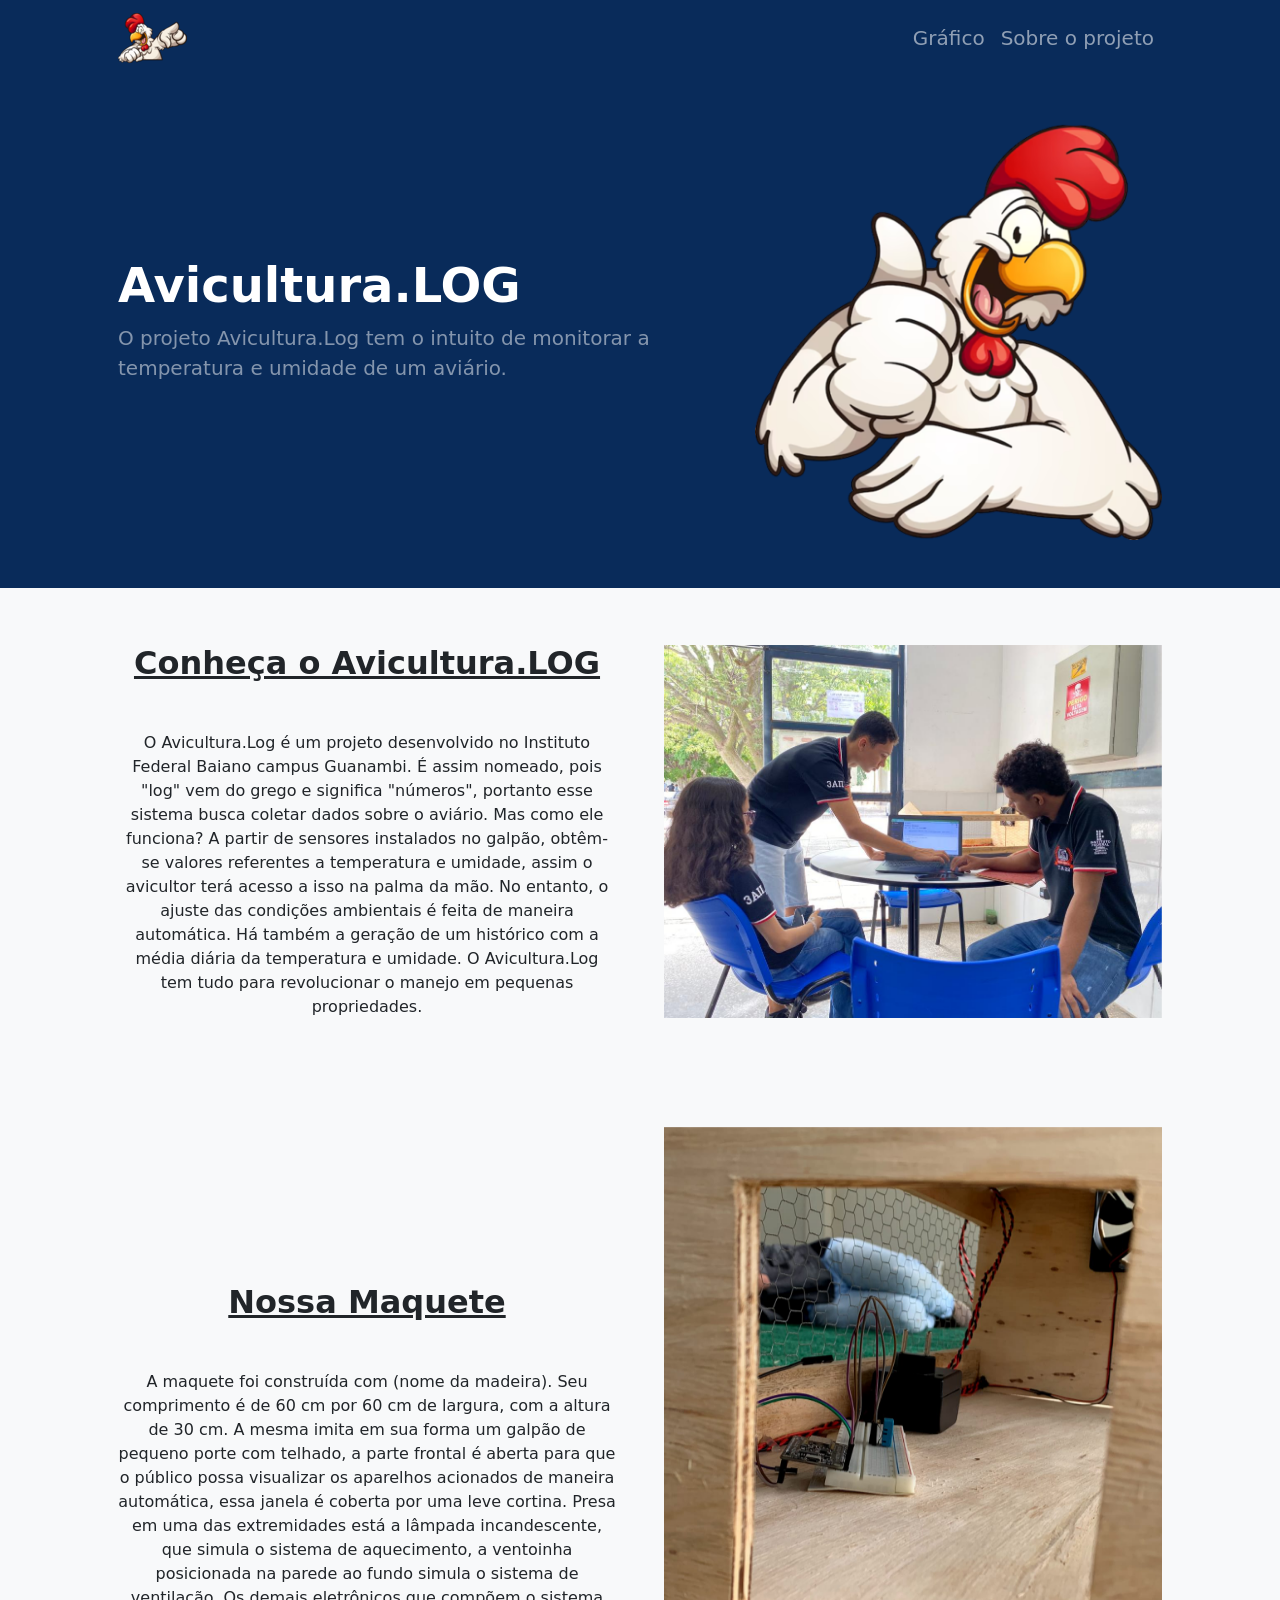
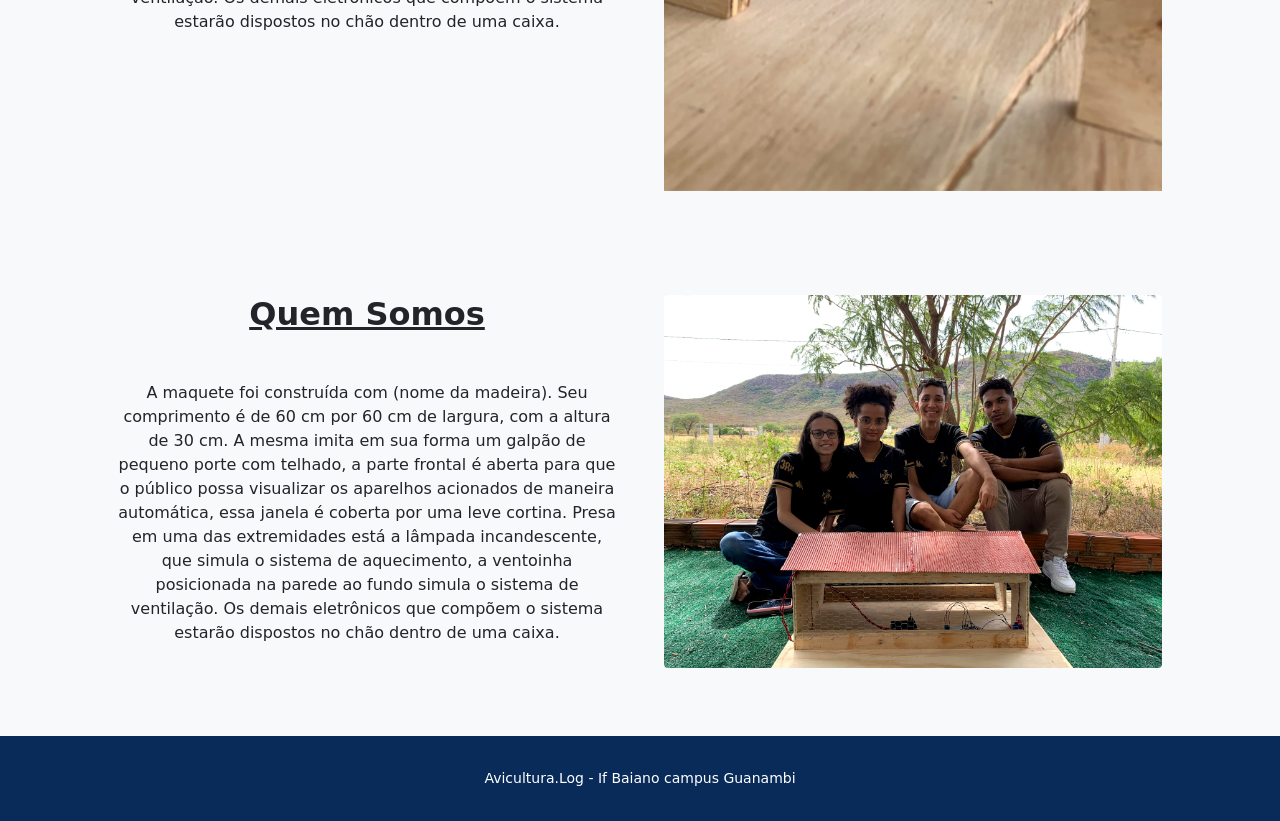
<file: Projeto Atualizado - v1/about.html>
<!DOCTYPE html>
<html lang="pt-br">
<head>
    <meta charset="utf-8" />
    <meta name="viewport" content="width=device-width, initial-scale=1, shrink-to-fit=no" />
    <meta name="description" content="" />
    <meta name="author" content="" />
    <title>Avicultura.Log</title>
    <!-- Favicon-->
    <link rel="icon" type="image/x-icon" href="assets/frango-apontando.png" />
    <!-- Bootstrap icons-->
    <link href="https://cdn.jsdelivr.net/npm/bootstrap-icons@1.5.0/font/bootstrap-icons.css" rel="stylesheet" />
    <!-- Bootstrap core CSS -->
    <link href="https://cdn.jsdelivr.net/npm/bootstrap@5.1.3/dist/css/bootstrap.min.css" rel="stylesheet">
    <!-- Custom styles -->
    <link href="css/styles.css" rel="stylesheet" />
</head>
<body class="d-flex flex-column">
<main class="flex-shrink-0">
    <!-- Navigation -->
    <nav class="navbar navbar-expand-lg navbar-dark bg-dark">
        <div class="container px-5">
            <a class="navbar-brand lead" href="index.html"><img src="assets/frango2.png" alt="LOGO"></a>
            <button class="navbar-toggler" type="button" data-bs-toggle="collapse" data-bs-target="#navbarSupportedContent" aria-controls="navbarSupportedContent" aria-expanded="false" aria-label="Toggle navigation">
                <span class="navbar-toggler-icon"></span>
            </button>
            <div class="collapse navbar-collapse" id="navbarSupportedContent">
                <ul class="navbar-nav ms-auto mb-2 mb-lg-0">
                    <li class="nav-item lead"><a class="nav-link" href="index.html">Gráfico</a></li>
                    <li class="nav-item lead"><a class="nav-link" href="about.html">Sobre o projeto</a></li>
                </ul>
            </div>
        </div>
    </nav>
    <!-- Header -->
    <header class="bg-dark py-5">
        <div class="container px-5">
            <div class="row gx-5 align-items-center justify-content-center">
                <div class="col-lg-4 col-xl-7 col-xxl-6">
                    <div class="text-center text-xl-start">
                        <h1 class="display-5 fw-bolder text-white mb-2">Avicultura.LOG</h1>
                        <p class="lead fw-normal text-white-50 mb-4">O projeto Avicultura.Log tem o intuito de monitorar a temperatura e umidade de um aviário.</p>
                    </div>
                </div>
                <div class="col-lg-5"><img class="img-fluid rounded mt-5 mt-lg-0" src="assets/cartoon-chicken.png" alt="..." /></div>
            </div>
        </div>
    </header>
    <!-- About section one -->
    <section class="py-2 bg-light" id="scroll-target">
        <div class="container px-5 my-5">
            <div class="row gx-5 align-items-center">
                <div class="col-lg-6">
                    <h2 class="fw-bolder text-center mb-5"><u>Conheça o Avicultura.LOG</u></h2>
                    <p class="mb-0 mt-3 text-center">O Avicultura.Log é um projeto desenvolvido no Instituto Federal Baiano campus Guanambi. É assim nomeado, pois "log" vem do grego e significa "números", portanto esse sistema busca coletar dados sobre o aviário. Mas como ele funciona? A partir de sensores instalados no galpão, obtêm-se valores referentes a temperatura e umidade, assim o avicultor terá acesso a isso na palma da mão. No entanto, o ajuste das condições ambientais é feita de maneira automática. Há também a geração de um histórico com a média diária da temperatura e umidade. O Avicultura.Log tem tudo para revolucionar o manejo em pequenas propriedades.</p>
                </div>
                <div id="carouselExampleSlidesOnly" class="carousel slide col-lg-6" data-bs-ride="carousel">
                    <div class="carousel-inner mt-5 mt-lg-0">
                        <div class="carousel-item active">
                            <img src="assets/Carrossel-1.jpeg" class="d-block w-100" alt="...">
                        </div>
                        <div class="carousel-item">
                            <img src="assets/Carrossel-2.jpeg" class="d-block w-100" alt="...">
                        </div>
                        <div class="carousel-item">
                            <img src="assets/Carrossel-3.jpeg" class="d-block w-100" alt="...">
                        </div>
                        <div class="carousel-item">
                            <img src="assets/Carrossel-4.jpeg" class="d-block w-100" alt="...">
                        </div>
                    </div>
                </div>
            </div>
        </div>
    </section>
    <!-- About section two -->
    <section class="py-1 bg-light" id="scroll-target">
        <div class="container px-5 my-5">
            <div class="row gx-5 align-items-center">
                <div class="col-lg-6">
                    <h2 class="fw-bolder text-center mb-5"><u>Nossa Maquete</u></h2>
                    <p class="mb-0 mt-3 text-center">A maquete foi construída com (nome da madeira). Seu comprimento é de 60 cm por 60 cm de largura, com a altura de 30 cm. A mesma imita em sua forma um galpão de pequeno porte com telhado, a parte frontal é aberta para que o público possa visualizar os aparelhos acionados de maneira automática, essa janela é coberta por uma leve cortina. Presa em uma das extremidades está a lâmpada incandescente, que simula o sistema de aquecimento,  a ventoinha posicionada na parede ao fundo simula o sistema de ventilação. Os demais eletrônicos que compõem o sistema estarão dispostos no chão dentro de uma caixa.</p>
                </div>
                <div id="carouselExampleSlidesOnly" class="carousel slide col-lg-6" data-bs-ride="carousel">
                    <div class="carousel-inner mt-5 mt-lg-0">
                        <div class="carousel-item active">
                            <img src="assets/maquete1.jpeg" class="d-block w-100" alt="...">
                        </div>
                        <div class="carousel-item">
                            <img src="assets/maquete2.jpeg" class="d-block w-100" alt="...">
                        </div>
                        <div class="carousel-item">
                            <img src="assets/maquete3.jpeg" class="d-block w-100" alt="...">
                        </div>
                        <div class="carousel-item">
                            <img src="assets/maquete4.jpeg" class="d-block w-100" alt="...">
                        </div>
                    </div>
                </div>
            </div>
        </div>
    </section>
    <!-- Team members section -->
    <section class="py-1 bg-light">
        <div class="container px-5 my-5">
            <div class="row gx-5 justify-content-center">
                <div class="col-lg-6 col-xl-6">
                    <h2 class="fw-bolder mb-5 text-center"><u>Quem Somos</u></h2>
                    <p class="mb-0 mt-3 text-center">A maquete foi construída com (nome da madeira). Seu comprimento é de 60 cm por 60 cm de largura, com a altura de 30 cm. A mesma imita em sua forma um galpão de pequeno porte com telhado, a parte frontal é aberta para que o público possa visualizar os aparelhos acionados de maneira automática, essa janela é coberta por uma leve cortina. Presa em uma das extremidades está a lâmpada incandescente, que simula o sistema de aquecimento,  a ventoinha posicionada na parede ao fundo simula o sistema de ventilação. Os demais eletrônicos que compõem o sistema estarão dispostos no chão dentro de uma caixa.</p>
                </div>
                <div class="col-lg-6 mb-3"><img class="img-fluid rounded mt-5 mt-lg-0" src="assets/quem-somos.jpeg" alt="..." /></div>
            </div>
        </div>
    </section>
</main>
<!-- Footer -->
<footer class="bg-dark py-4 mt-auto">
    <div class="container my-2 text-center">
        <div class="small m-0 text-white">Avicultura.Log - If Baiano campus Guanambi</div>
    </div>
</footer>
<!-- Bootstrap core JS -->
<script src="https://cdn.jsdelivr.net/npm/bootstrap@5.1.3/dist/js/bootstrap.bundle.min.js"></script>
<!-- Core theme JS -->
<script src="js/scripts.js"></script>
</body>
</html>
</file>
